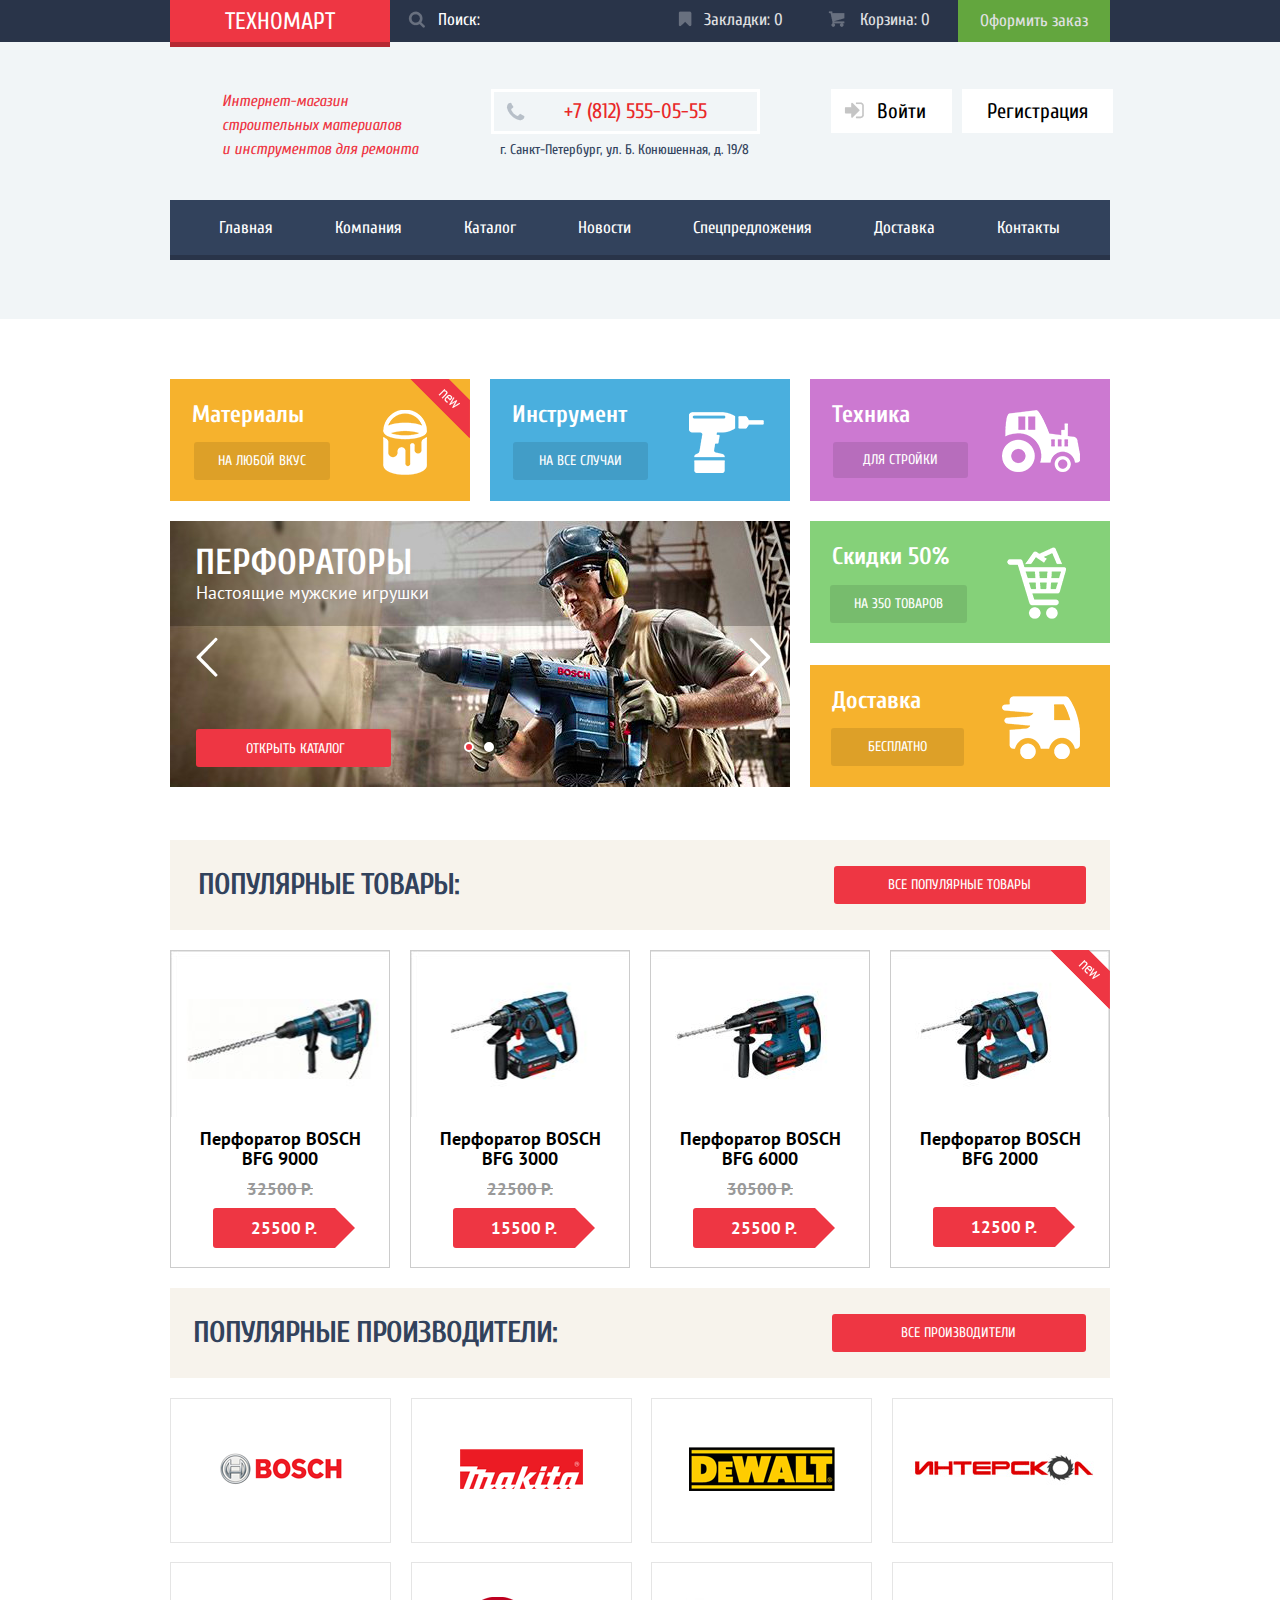
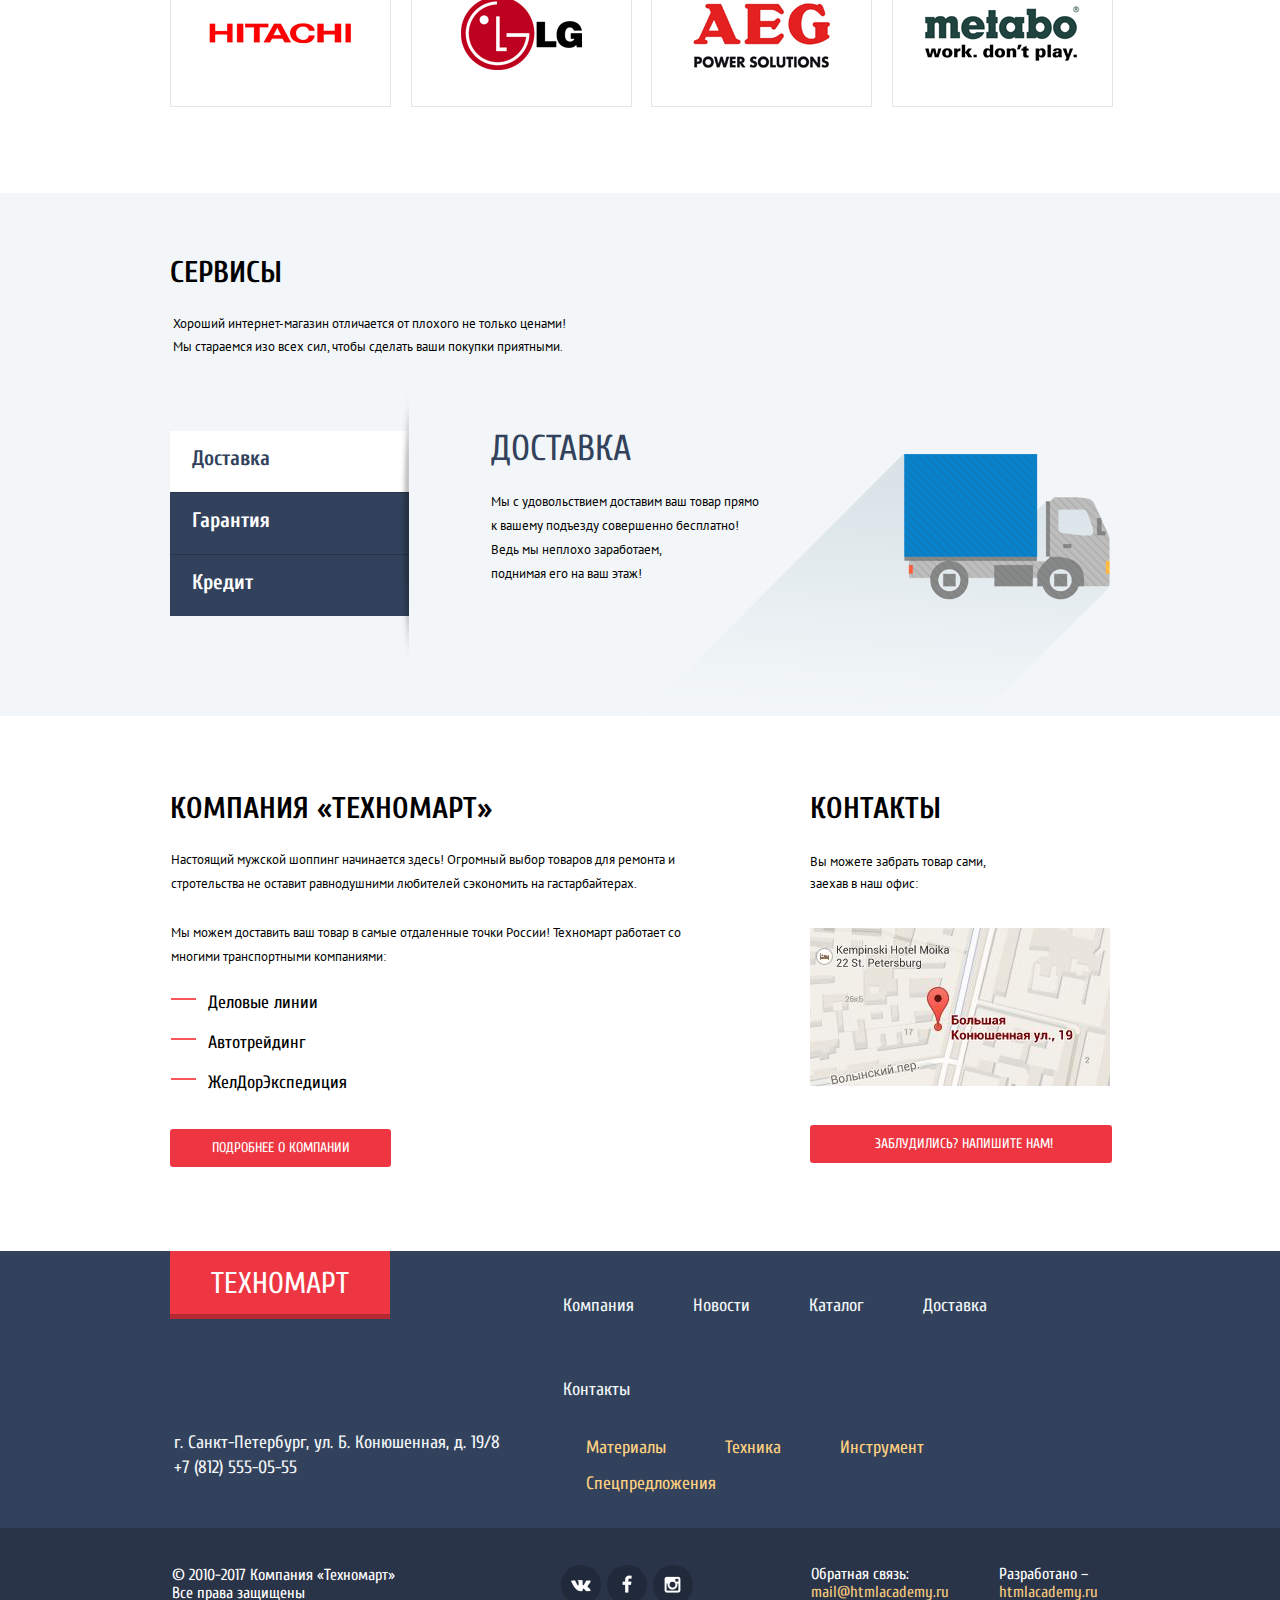
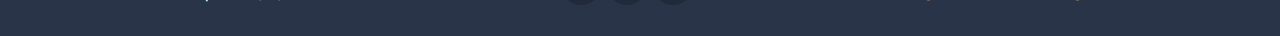
<file: index.html>
<!DOCTYPE html>
<html lang="ru">

<head>
    <title>HTML Academy: Техномарт</title>
    <meta charset="utf-8">
    <link rel="stylesheet" href="css/normalize.css">
    <link rel="stylesheet" href="css/style.css" type="text/css" />
    <link href="https://fonts.googleapis.com/css?family=PT+Sans:400,400i,700,700i&amp;subset=cyrillic,cyrillic-ext" rel="stylesheet" type="text/css">
    <link href="https://fonts.googleapis.com/css?family=Cuprum:400,400i,700,700i&amp;subset=cyrillic,cyrillic-ext" rel="stylesheet" type="text/css">
</head>

<body>
    <div class="main-header-item-wraper">
        <header class="main-header">
            <div class="top-menu-wraper">
                <div class="top-menu container">
                    <div class="logo">
                        <a class="logo">Техномарт</a>
                    </div>
                    <div class="search search-catalog">
                        <form action="https://echo.htmlacademy.ru" method="post">
                            <div class="search-input">
                                <input type="search" name="q" placeholder="Поиск:" id="site-search">
                            </div>
                        </form>
                    </div>
                    <div class="container-item">
                        <ul class="basket">
                            <li>
                                <a class="bookmarks-link" href="#">Закладки: 0</a>
                            </li>
                            <li>
                                <a class="basket-link" href="#">Корзина: 0</a>
                            </li>
                            <li>
                                <a href="#" class="order-link">Оформить заказ</a>
                            </li>
                        </ul>
                    </div>
                </div>
            </div>

            <div class="main-header-item container">
                <p class="text">Интернет-магазин строительных материалов и&nbsp;инструментов для ремонта</p>
                <div class="tel-address">
                    <a href="#" class="tel">+7 (812) 555-05-55</a>
                    <span class="address">г. Санкт-Петербург, ул. Б. Конюшенная, д. 19/8</span>
                </div>
                <div class="user-block">
                    <ul>
                        <li><a class="login" href="#">Войти</a></li>
                        <li><a class="registration" href="#">Регистрация</a></li>
                    </ul>
                </div>
            </div>
            <nav class="main-navigation container">
                <ul>
                    <li>
                        <a href="#">Главная</a>
                    </li>
                    <li>
                        <a href="#">Компания</a>
                    </li>
                    <li>
                        <a href="catalog.html">Каталог</a>
                    </li>
                    <li>
                        <a href="#">Новости</a>
                    </li>
                    <li>
                        <a href="#">Спецпредложения</a>
                    </li>
                    <li>
                        <a href="#">Доставка</a>
                    </li>
                    <li>
                        <a href="#">Контакты</a>
                    </li>
                </ul>
            </nav>
        </header>
    </div>
    <div class="promo-block container">
        <div class="promo-block-topline">
            <article>
                <div class="column4 materials">
                    <span>Материалы</span>
                    <div class="flag new">новинка</div>
                    <a class="link-materials" href="#">На любой вкус</a>
                </div>
            </article>
            <article>
                <div class="column4 tool">
                    <span>Инструмент</span>
                    <a class="link-tool" href="#">На все случаи</a>
                </div>
            </article>
            <article>
                <div class="column4 technics">
                    <span>Техника</span>
                    <a class="link-technics" href="#">Для стройки</a>
                </div>
            </article>
        </div>
    </div>
    <div class="promo-block-bottomline container">
        <div class="main-slider">
            <input type="radio" id="btn-1" name="toggle" checked>
            <input type="radio" id="btn-2" name="toggle">
            <div class="slider-controls">
                <label class="active" for="btn-1"></label>
                <label for="btn-2"></label>
            </div>
            <div class="slider-control-left"></div>
            <div class="slider-control-right"></div>
            <div class="slides">
                <div class="slide">
                    <img class="main-slide1" src="img/mane_slide_1.jpg" width="620" height="266" alt="Техномарт">
                    <div class="slide-text">
                        <div class="slide-title">Перфораторы</div>
                        <p>Настоящие мужские игрушки</p>
                        <a class="link-to-catalog" href="catalog.html">Открыть каталог</a>
                    </div>
                </div>
                <div class="slide">
                    <img class="main-slide2" src="img/mane_slide_2.jpg" width="620" height="266" alt="Техномарт">
                    <div class="slide-text">
                        <div class="slide-title">Дрели</div>
                        <p>Соседям на радость</p>
                        <a class="link-to-catalog" href="catalog.html">Открыть каталог</a>
                    </div>
                </div>
            </div>
        </div>
        <article>
            <div class="column4 discounts">
                <span>Скидки 50%</span>
                <a class="link-discounts" href="#">На 350 товаров</a>
            </div>
        </article>
        <article>
            <div class="column4 delivery">
                <span>Доставка</span>
                <a class="link-delivery" href="#">Бесплатно</a>
            </div>
        </article>
    </div>
    <div class="popular-goods container">
        <h2>Популярные товары:</h2>
        <a class="link" href="catalog.html">Все популярные товары</a>
    </div>
    <div class="pre-catalog container">
        <div class="catalog-item">
            <div class="image"><img src="img/perf_9000.jpg" width="219" height="166" alt="Техномарт"></div>
            <div class="actions">
                <a href="#" class="buy">Купить</a>
                <a href="#" class="to-bookmark">В закладки</a>
            </div>
            <div class="product-name">Перфоратор BOSCH BFG 9000</div>
            <div class="old-price">32500 Р.</div>
            <div class="new-price">25500 Р.</div>
        </div>
        <div class="catalog-item">
            <div class="image"><img src="img/perf_3000.jpg" width="218" height="166" alt="Техномарт"></div>
            <div class="actions">
                <a href="#" class="buy">Купить</a>
                <a href="#" class="to-bookmark">В закладки</a>
            </div>
            <div class="product-name">Перфоратор BOSCH BFG 3000</div>
            <div class="old-price">22500 Р.</div>
            <div class="new-price">15500 Р.</div>
        </div>
        <div class="catalog-item">
            <div class="image"><img src="img/perf_6000.jpg" width="218" height="166" alt="Техномарт"></div>
            <div class="actions">
                <a href="#" class="buy">Купить</a>
                <a href="#" class="to-bookmark">В закладки</a>
            </div>
            <div class="product-name">Перфоратор BOSCH BFG 6000</div>
            <div class="old-price">30500 Р.</div>
            <div class="new-price">25500 Р.</div>
        </div>
        <div class="catalog-item">
            <div class="flag new">новинка</div>
            <div class="image"><img src="img/perf_2000.jpg" width="218" height="166" alt="Техномарт"></div>
            <div class="actions">
                <a href="#" class="buy">Купить</a>
                <a href="#" class="to-bookmark">В закладки</a>
            </div>
            <div class="product-name">Перфоратор BOSCH BFG 2000</div>
            <div class="new-price">12500 Р.</div>
        </div>
    </div>
    <div class="popular-brands container">
        <h2>Популярные производители:</h2>
        <a class="link" href="#">Все производители</a>
    </div>
    <div class="popular-brands-logo">
        <ul class="list-brands container">
            <li class="list-brads-item">
                <a href="#"><img src="img/bosch_logo.png" width="122" height="32" alt="Техномарт"></a>
            </li>
            <li>
                <a href="#"><img src="img/makita_logo.png" width="123" height="40" alt="Техномарт"></a>
            </li>
            <li>
                <a href="#"><img src="img/dewalt_logo.png" width="146" height="44" alt="Техномарт"></a>
            </li>
            <li>
                <a href="#"><img src="img/interskol_logo.png" width="184" height="32" alt="Техномарт"></a>
            </li>
            <li>
                <a href="#"><img src="img/hitachi_logo.png" width="143" height="22" alt="Техномарт"></a>
            </li>
            <li>
                <a href="#"><img src="img/lg_logo.png" width="121" height="73" alt="Техномарт"></a>
            </li>
            <li>
                <a class="aeg-logo" href="#"><img src="img/aeg_logo.png" width="151" height="84" alt="Техномарт"></a>
            </li>
            <li>
                <a href="#"><img src="img/metabo_logo.png" width="155" height="55" alt="Техномарт"></a>
            </li>
        </ul>
    </div>
    <div class="services-background container">
        <div class="container">
            <div class="services">
                <h3 class="services-title">Сервисы</h3>
                <p>Хороший интернет-магазин отличается от плохого не только ценами! Мы стараемся изо всех сил, чтобы сделать ваши покупки приятными.                   </p>
            </div>
            <div class="slider-service">
                <input type="radio" id="btn-1s" name="knob" checked>
                <input type="radio" id="btn-2s" name="knob">
                <input type="radio" id="btn-3s" name="knob">
                <div class="slider-service-controls">
                    <label for="btn-1s">Доставка</label>
                    <label class="second-control" for="btn-2s">Гарантия</label>
                    <label for="btn-3s">Кредит</label>
                </div>
                <div class="slides-service">
                    <div class="slide-service">
                        <div class="slide-service-text">
                            <div class="slide-service-title">Доставка</div>
                            <img class="img-delivery" src="img/service_delivery.png" width="468" height="261" alt="Техномарт">
                            <p>Мы с удовольствием доставим ваш товар прямо
                                <br> к вашему подъезду совершенно бесплатно! Ведь&nbsp;мы&nbsp;неплохо&nbsp;заработаем,
                                <br> поднимая его на ваш этаж!</p>
                        </div>
                    </div>
                    <div class="slide-service">
                        <div class="slide-service-text">
                            <div class="slide-service-title">Гарантия</div>
                            <img class="img-guarantee" src="img/service_guarantee.png" width="389" height="283" alt="Техномарт">
                            <p>Если купленный у нас товар поломается или&nbsp;заискрит,
                                <br> а также в случае пожара, справоцированного его возгаранием, вы всегда можете быть уверены в нашей гарантии. Мы обменяем сгоревший товар на новый.
                                <br> Дом уж восстановите как-нибудь сами.</p>
                        </div>
                    </div>
                    <div class="slide-service">
                        <div class="slide-service-text">
                            <div class="slide-service-title">Кредит</div>
                            <img class="img-credit" src="img/service_credit.png" width="465" height="285" alt="Техномарт">
                            <p>Залезть в долговую яму стало проще!
                                <br> Кредитные консультанты придут вам на помощь.</p>
                            <a class="send-credin-bid link" href="#">Отправить заявку</a>
                        </div>
                    </div>
                </div>
            </div>
        </div>
    </div>
    <div class="block-with-map container">
        <div class="about-company">
            <h3>Компания «Техномарт»</h3>
            <p>Настоящий мужской шоппинг начинается здесь! Огромный выбор товаров для ремонта и стротельства не оставит равнодушними любителей сэкономить на гастарбайтерах.</p>
            <p class="second-p">Мы можем доставить ваш товар в самые отдаленные точки России! Техномарт&nbsp;работает&nbsp;со многими транспортными компаниями:</p>
            <ul>
                <li class="business-line">Деловые линии</li>
                <li class="autotrading">Автотрейдинг</li>
                <li class="expedition">ЖелДорЭкспедиция</li>
            </ul>
            <a href="#" class="link about-company-link">Подробнее о компании</a>
        </div>
        <div class="contacts">
            <h3>Контакты</h3>
            <p>Вы можете забрать товар сами, заехав в наш офис:</p>
            <a href="https://yandex.ru/maps">
                <img src="img/map_small.jpg" width="300" height="158" alt="Техномарт">
            </a>
            <a href="#" class="link write-to-us">Заблудились? Напишите нам!</a>
        </div>
    </div>
    <footer class="main-footer">
        <div class="footer-item-wrap">
            <div class="footer-item container">
                <section class="footer-logo">
                    <a href="#" class="logo footer-logo">Техномарт</a>
                </section>
                <section class="footer-nav-top">
                    <ul>
                        <li>
                            <a href="#">Компания</a>
                        </li>
                        <li>
                            <a href="#">Новости</a>
                        </li>
                        <li>
                            <a href="#">Каталог</a>
                        </li>
                        <li>
                            <a href="#">Доставка</a>
                        </li>
                        <li>
                            <a href="#">Контакты</a>
                        </li>
                    </ul>
                </section>
                <section class="address">
                    <p>г. Санкт-Петербург, ул. Б. Конюшенная, д. 19/8 +7 (812) 555-05-55</p>
                </section>
                <section class="footer-nav-bottom">
                    <ul>
                        <li>
                            <a href="#">Материалы</a>
                        </li>
                        <li>
                            <a href="#">Техника</a>
                        </li>
                        <li>
                            <a href="#">Инструмент</a>
                        </li>
                        <li>
                            <a href="#">Спецпредложения</a>
                    </ul>
                </section>
            </div>
        </div>
        <div class="main-footer-layout-wrap">
            <div class="main-footer-layout container">
                <section class="footer-all-rights-reserved">&copy; 2010-2017 Компания «Техномарт» Все права защищены</section>
                <section class="social-logo">
                    <a class="social-btn social-btn-vk" href="#"></a>
                    <a class="social-btn social-btn-fb" href="#"></a>
                    <a class="social-btn social-btn-inst" href="#"></a>
                </section>
                <section class="footer-copyright">
                    <span class="e-mail">Обратная связь:
                        <a href="#" class="e-mail-academy">mail@htmlacademy.ru</a>
                    </span>
                    <span class="site">Разработано – 
                        <a class="btn" href="https://htmlacademy.ru">htmlacademy.ru</a>
                    </span>
                </section>
            </div>
        </div>
    </footer>
    <div class="modal-content conteiner">
        <button class="modal-content-close" type="button" title="Закрыть">Закрыть</button>
        <form class="modal-form" action="https://echo.htmlacademy.ru" method="post">
            <div class="form-data">
                <div class="name-data">
                    <div class="left-column">
                        <label class="form-data-label" for="modal-form-name">Ваше имя:</label>
                        <input type="text" name="name-form" id="modal-form-name" placeholder="Представьтесь, пожалуйста">
                    </div>
                    <div class="right-column">
                        <label class="form-data-label" for="modal-form-e-mail">Ваш e-mail:</label>
                        <input type="email" name="email" id="modal-form-e-mail" placeholder="Для отправки ответа">
                    </div>
                </div>
                <label class="form-data-label" for="modal-form-text">Текст письма:</label>
                <textarea name="text" id="modal-form-text" placeholder="В свободной форме"></textarea>
            </div>
            <div class="wrap-send-form-button">
                <button class="send-form-buttons link" type="submit">Отправить</button>
            </div>
        </form>
    </div>
    <div class="modal-content-map">
        <button class="modal-content-close" type="button" title="Закрыть">Закрыть</button>
    </div>
</body>
</file>
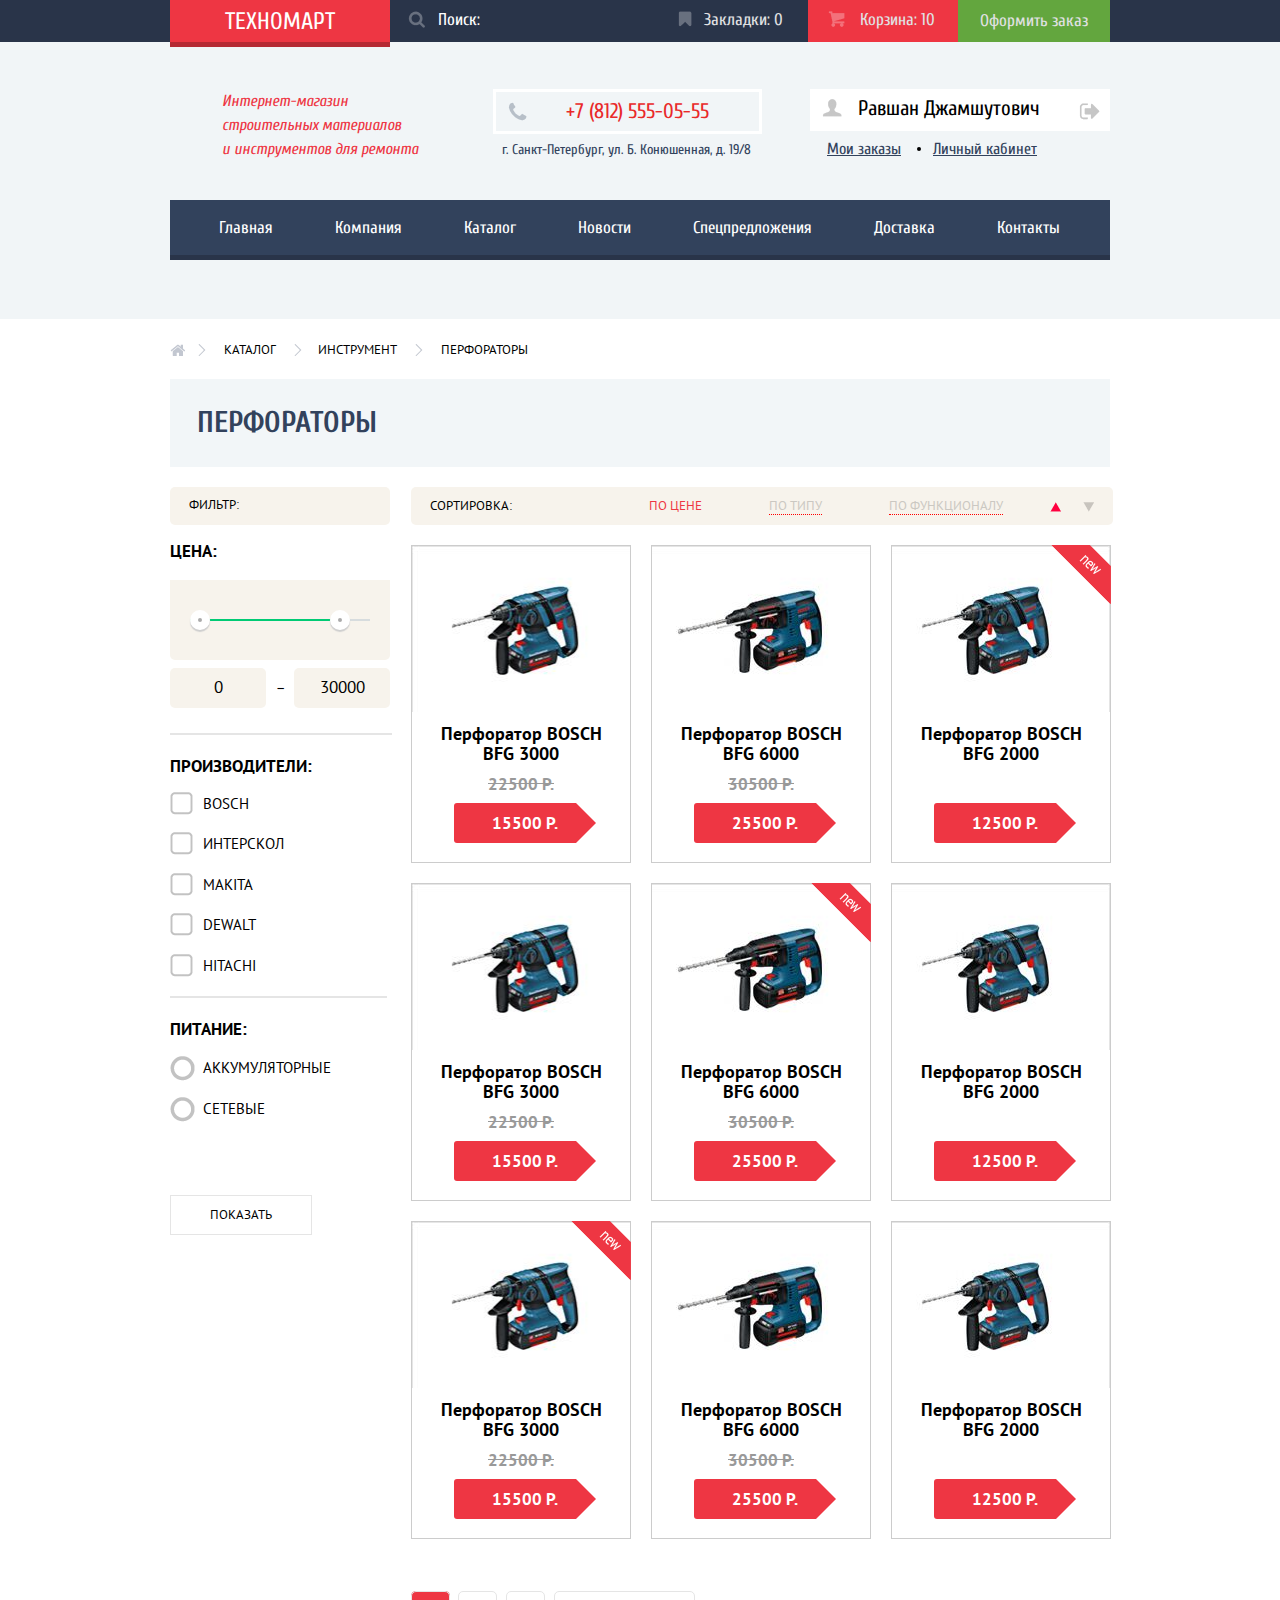
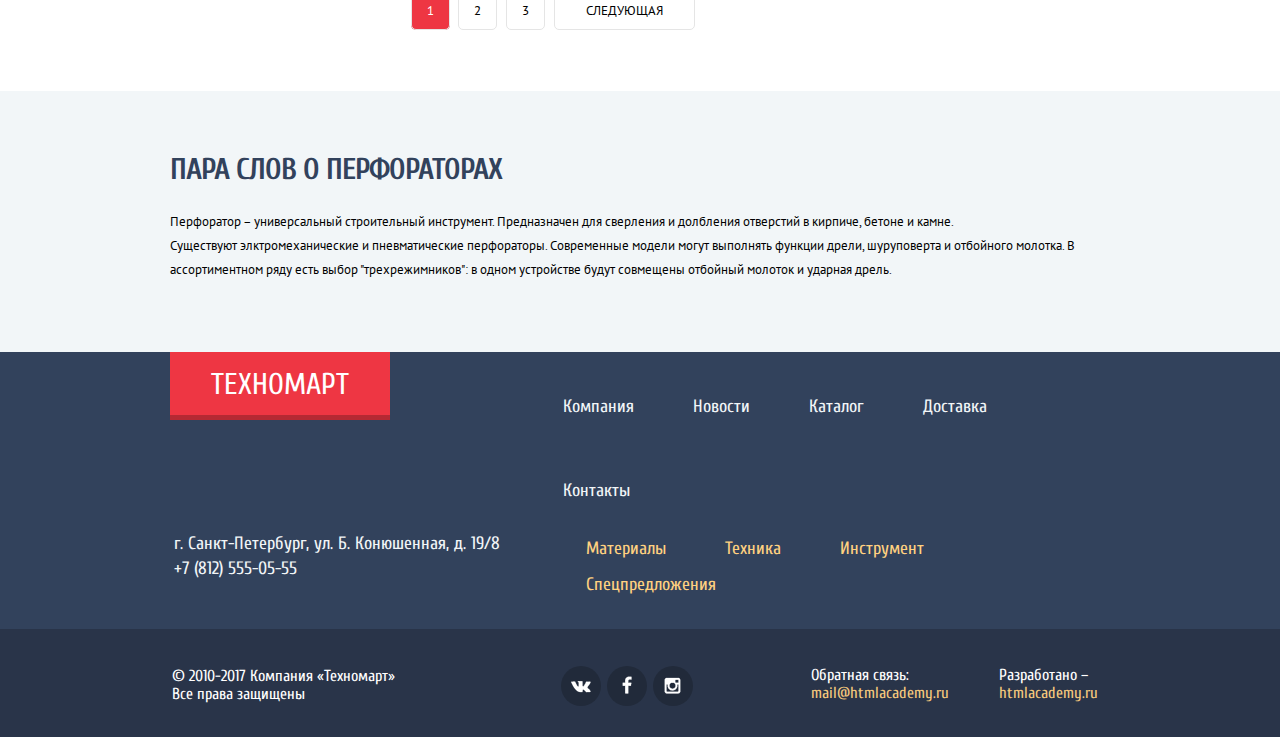
<file: catalog.html>
<!DOCTYPE html>
<html lang="ru">

<head>
    <title>HTML Academy: Техномарт</title>
    <meta charset="utf-8">
    <link rel="stylesheet" href="css/normalize.css">
    <link rel="stylesheet" href="css/style.css" type="text/css" />
    <link href="https://fonts.googleapis.com/css?family=PT+Sans:400,400i,700,700i&amp;subset=cyrillic,cyrillic-ext" rel="stylesheet" type="text/css">
    <link href="https://fonts.googleapis.com/css?family=Cuprum:400,400i,700,700i&amp;subset=cyrillic,cyrillic-ext" rel="stylesheet" type="text/css">
</head>

<body>
    <div class="catalog-item-wraper">
        <header class="main-header">
            <div class="top-menu-wraper">
                <div class="top-menu container">
                    <div class="logo">
                        <a href="index.html" class="logo">Техномарт</a>
                    </div>
                    <div class="search search-catalog">
                        <form action="https://echo.htmlacademy.ru" method="post">
                            <div class="search-input">
                                <input type="search" name="q" placeholder="Поиск:" id="site-search">
                            </div>
                        </form>
                    </div>
                    <div class="container-item container-item-catalog">
                        <ul class="basket">
                            <li>
                                <a class="bookmarks-link" href="#">Закладки: 0</a>
                            </li>
                            <li>
                                <a class="basket-link menu-active" href="#">Корзина: 10</a>
                            </li>
                            <li>
                                <a href="#" class="order-link">Оформить заказ</a>
                            </li>
                        </ul>
                    </div>
                </div>
            </div>

            <div class="main-header-item container">
                <p class="text">Интернет-магазин строительных материалов и&nbsp;инструментов для ремонта</p>
                <div class="tel-address">
                    <a href="#" class="tel">+7 (812) 555-05-55</a>
                    <span class="address">г. Санкт-Петербург, ул. Б. Конюшенная, д. 19/8</span>
                </div>
                <div class="user-block-authorized">
                    <div class="user-block-profile">
                        <a href="profile" class="profile"><span>Равшан Джамшутович</span></a>
                        <a  href="exit" class="exit" ></a>
                    </div>
                    <ul>
                        <li><a class="login-catalog" href="#">Мои заказы</a></li>
                        <li><a class="registration-catalog" href="#">Личный кабинет</a></li>
                    </ul>
                </div>
            </div>
            <nav class="main-navigation container">
                <ul>
                    <li>
                        <a href="index.html">Главная</a>
                    </li>
                    <li>
                        <a href="#">Компания</a>
                    </li>
                    <li>
                        <a href="#">Каталог</a>
                    </li>
                    <li>
                        <a href="#">Новости</a>
                    </li>
                    <li>
                        <a href="#">Спецпредложения</a>
                    </li>
                    <li>
                        <a href="#">Доставка</a>
                    </li>
                    <li>
                        <a href="#">Контакты</a>
                    </li>
                </ul>
            </nav>
        </header>
    </div>
    <ul class="breadcrumb container">
        <li>
            <a href="index.html" class="home"></a>
        </li>
        <li>
            <a href="#" class="catalog">Каталог</a>
        </li>
        <li>
            <a href="#" class="tools">Инструмент</a>
        </li>
        <li>
            <a href="#" class="punchers">Перфораторы</a>
        </li>
    </ul>
    <div class="title-punchers container">
        <h1>Перфораторы</h1>
    </div>
    <div class="catalog-filter container">
        <div class="column1">
            <div class="filter">Фильтр:</div>
            <form action="https://echo.htmlacademy.ru" method="post">
                <fieldset class="price">
                    <legend>Цена:</legend>
                    <div class="range-filter">
                        <div class="range-controls">
                            <div class="scale">
                                <div class="bar" style="margin-left: 0%; width: 80%"></div>
                            </div>
                            <div class="toggle toggle-min"></div>
                            <div class="toggle toggle-max"></div>
                        </div>
                        <div class="price-controls">
                            <label class="min-price">
                                <input name="min-price" type="text" value="0">
                            </label>
                            <span>–</span>
                            <label class="max-price">
                                <input name="max-price" type="text" value="30000">
                            </label>
                        </div>
                    </div>
                </fieldset>
                <fieldset class="producers">
                    <legend class="brands-filter">Производители:</legend>
                    <ul>
                        <li>
                            <div class="beautiful-checkbox">
                                <input type="checkbox" id="check1" value="Bosch">
                                <label for="check1">Bosch</label>
                            </div>
                        </li>
                        <li>
                            <div class="beautiful-checkbox">
                                <input type="checkbox" id="check2" value="Интерскол">
                                <label for="check2">Интерскол</label>
                            </div>
                        </li>
                        <li>
                            <div class="beautiful-checkbox">
                                <input type="checkbox" id="check3" value="Makita">
                                <label for="check3">Makita</label>
                            </div>
                        </li>
                        <li>
                            <div class="beautiful-checkbox">
                                <input type="checkbox" id="check4" value="Dewalt">
                                <label for="check4">Dewalt</label>
                            </div>
                        </li>
                        <li>
                            <div class="beautiful-checkbox">
                                <input type="checkbox" id="check5" value="Hitachi">
                                <label for="check5">Hitachi</label>
                            </div>
                        </li>
                    </ul>
                </fieldset>
                <fieldset class="battery">
                    <legend class="power">Питание:</legend>
                    <ul>
                        <li>
                            <div class="beautiful-ridio-button">
                                <input name="power" type="radio" value="battery" id="radio1">
                                <label for="radio1">Аккумуляторные</label>
                            </div>
                        </li>
                        <li>
                            <div class="beautiful-ridio-button">
                                <input name="power" type="radio" value="network" id="radio2">
                                <label for="radio2">Сетевые</label>
                            </div>
                        </li>
                    </ul>
                    <input class="btn-show" type="submit" value="Показать">
                </fieldset>
            </form>
        </div>
        <div class="column2">
            <div class="sorting">
                <div>Сортировка:</div>
                <ul class="sort-by">
                    <li class="by-price">
                        <a href="#">По цене</a>
                    </li>
                    <li class="by-type">
                        <a href="#">По типу</a>
                    </li>
                    <li class="in-functionality">
                        <a href="#">По функционалу</a>
                    </li>
                    <li class="ascending">
                        <a href="#"></a>
                    </li>
                    <li class="descending">
                        <a href="#"></a>
                    </li>
                </ul>
            </div>
            <div class="catalog-items">
                <div class="catalog-item">
                    <div class="image"><img src="img/perf_3000.jpg" width="219" height="166" alt="Техномарт"></div>
                    <div class="actions">
                        <a href="#" class="buy">Купить</a>
                        <a href="#" class="to-bookmark">В закладки</a>
                    </div>
                    <div class="product-name">Перфоратор BOSCH BFG 3000</div>
                    <div class="old-price">22500 Р.</div>
                    <div class="new-price">15500 Р.</div>
                </div>
                <div class="catalog-item">
                    <div class="image"><img src="img/perf_6000.jpg" width="218" height="166" alt="Техномарт"></div>
                    <div class="actions">
                        <a href="#" class="buy">Купить</a>
                        <a href="#" class="to-bookmark">В закладки</a>
                    </div>
                    <div class="product-name">Перфоратор BOSCH BFG 6000</div>
                    <div class="old-price">30500 Р.</div>
                    <div class="new-price">25500 Р.</div>
                </div>
                <div class="catalog-item one-price">
                    <div class="flag new">новинка</div>
                    <div class="image"><img src="img/perf_2000.jpg" width="218" height="166" alt="Техномарт"></div>
                    <div class="actions">
                        <a href="#" class="buy">Купить</a>
                        <a href="#" class="to-bookmark">В закладки</a>
                    </div>
                    <div class="product-name">Перфоратор BOSCH BFG 2000</div>
                    <div class="new-price">12500 Р.</div>
                </div>
                <div class="catalog-item">
                    <div class="image"><img src="img/perf_3000.jpg" width="219" height="166" alt="Техномарт"></div>
                    <div class="actions">
                        <a href="#" class="buy">Купить</a>
                        <a href="#" class="to-bookmark">В закладки</a>
                    </div>
                    <div class="product-name">Перфоратор BOSCH BFG 3000</div>
                    <div class="old-price">22500 Р.</div>
                    <div class="new-price">15500 Р.</div>
                </div>
                <div class="catalog-item">
                    <div class="flag new">новинка</div>
                    <div class="image"><img src="img/perf_6000.jpg" width="218" height="166" alt="Техномарт"></div>
                    <div class="actions">
                        <a href="#" class="buy">Купить</a>
                        <a href="#" class="to-bookmark">В закладки</a>
                    </div>
                    <div class="product-name">Перфоратор BOSCH BFG 6000</div>
                    <div class="old-price">30500 Р.</div>
                    <div class="new-price">25500 Р.</div>
                </div>
                <div class="catalog-item one-price">
                    <div class="image"><img src="img/perf_2000.jpg" width="218" height="166" alt="Техномарт"></div>
                    <div class="actions">
                        <a href="#" class="buy">Купить</a>
                        <a href="#" class="to-bookmark">В закладки</a>
                    </div>
                    <div class="product-name">Перфоратор BOSCH BFG 2000</div>
                    <div class="new-price">12500 Р.</div>
                </div>
                <div class="catalog-item">
                    <div class="flag new">новинка</div>
                    <div class="image"><img src="img/perf_3000.jpg" width="219" height="166" alt="Техномарт"></div>
                    <div class="actions">
                        <a href="#" class="buy">Купить</a>
                        <a href="#" class="to-bookmark">В закладки</a>
                    </div>
                    <div class="product-name">Перфоратор BOSCH BFG 3000</div>
                    <div class="old-price">22500 Р.</div>
                    <div class="new-price">15500 Р.</div>
                </div>
                <div class="catalog-item">
                    <div class="image"><img src="img/perf_6000.jpg" width="218" height="166" alt="Техномарт"></div>
                    <div class="actions">
                        <a href="#" class="buy">Купить</a>
                        <a href="#" class="to-bookmark">В закладки</a>
                    </div>
                    <div class="product-name">Перфоратор BOSCH BFG 6000</div>
                    <div class="old-price">30500 Р.</div>
                    <div class="new-price">25500 Р.</div>
                </div>
                <div class="catalog-item one-price">
                    <div class="image"><img src="img/perf_2000.jpg" width="218" height="166" alt="Техномарт"></div>
                    <div class="actions">
                        <a href="#" class="buy">Купить</a>
                        <a href="#" class="to-bookmark">В закладки</a>
                    </div>
                    <div class="product-name">Перфоратор BOSCH BFG 2000</div>
                    <div class="new-price">12500 Р.</div>
                </div>
            </div>
            <div class="pagination">
                <ul>
                    <li class="active">1</li>
                    <li>
                        <a href="#">2</a>
                    </li>
                    <li>
                        <a href="#">3</a>
                    </li>
                    <li>
                        <a class="next" href="#">Следующая</a>
                    </li>
                </ul>
            </div>
        </div>
    </div>
    <div class="about-punchers-wraps">
        <div class="about-punchers container">
            <h2>Пара слов о перфораторах</h2>
            <p>Перфоратор – универсальный строительный инструмент. Предназначен для сверления и долбления отверстий в кирпиче, бетоне и камне.
                <br> Существуют элктромеханические и пневматические перфораторы. Современные модели могут выполнять функции дрели, шуруповерта и отбойного молотка. В ассортиментном ряду есть выбор "трехрежимников": в одном устройстве будут совмещены отбойный молоток и ударная дрель.</p>
        </div>
    </div>
    <footer class="main-footer">
        <div class="footer-item-wrap">
            <div class="footer-item container">
                <section class="footer-logo">
                    <a href="index.html" class="logo footer-logo">Техномарт</a>
                </section>
                <section class="footer-nav-top">
                    <ul>
                        <li>
                            <a href="#">Компания</a>
                        </li>
                        <li>
                            <a href="#">Новости</a>
                        </li>
                        <li>
                            <a href="#">Каталог</a>
                        </li>
                        <li>
                            <a href="#">Доставка</a>
                        </li>
                        <li>
                            <a href="#">Контакты</a>
                        </li>
                    </ul>
                </section>
                <section class="address">
                    <p>г. Санкт-Петербург, ул. Б. Конюшенная, д. 19/8 +7 (812) 555-05-55</p>
                </section>
                <section class="footer-nav-bottom">
                    <ul>
                        <li>
                            <a href="#">Материалы</a>
                        </li>
                        <li>
                            <a href="#">Техника</a>
                        </li>
                        <li>
                            <a href="#">Инструмент</a>
                        </li>
                        <li>
                            <a href="#">Спецпредложения</a>
                    </ul>
                </section>
            </div>
        </div>
        <div class="main-footer-layout-wrap">
            <div class="main-footer-layout container">
                <section class="footer-all-rights-reserved">&copy; 2010-2017 Компания «Техномарт» Все права защищены</section>
                <section class="social-logo">
                    <a class="social-btn social-btn-vk" href="#"></a>
                    <a class="social-btn social-btn-fb" href="#"></a>
                    <a class="social-btn social-btn-inst" href="#"></a>
                </section>
                <section class="footer-copyright">
                    <span class="e-mail">Обратная связь:
                        <a href="#" class="e-mail-academy">mail@htmlacademy.ru</a>
                    </span>
                    <span class="site">Разработано – 
                        <a class="btn" href="https://htmlacademy.ru">htmlacademy.ru</a>
                    </span>
                </section>
            </div>
        </div>
    </footer>
    <div class="modal-window-catalog conteiner">
        <button class="modal-content-close" type="button" title="Закрыть">Закрыть</button>
        <p>Товар добавлен в корзину!</p>
        <div class="wrap-checkout-continue">
            <div class="checkout-continue">
                <a href="#" class="checkout link">Оформить заказ</a>
                <a href="#" class="continue">Продолжить покупки</a>
            </div>
        </div>
    </div>
</body>
</file>
<file: css/style.css>
html,
    body {
        font-family: Cuprum, Arial, sans-serif;
        color: #000000;
        margin: 0;
        padding: 0;
        background: #ffffff;
    }
    
    p {
        font-family: "PT Sans", Arial, sans-serif;
        font-size: 13px;
        line-height: 18px;
        color: #000000;
    }
    
    h1 {
        font-family: Cuprum, Arial, sans-serif;
        font-size: 30px;
        line-height: 30px;
        color: #32425c;
        text-transform: uppercase;
        padding-top: 29px;
        padding-left: 27px;
    }
    
    h2 {
        font-family: Cuprum, Arial, sans-serif;
        font-size: 30px;
        line-height: 30px;
        letter-spacing: -1px;
        color: #32425c;
        text-transform: uppercase;
        padding-top: 64px;
    }
    
    h3 {
        font-family: Cuprum, Arial, sans-serif;
        font-size: 30px;
        color: #000000;
        text-transform: uppercase;
        margin-bottom: 21px;
    }
    
    .container {
        width: 940px;
        margin: 0 auto;
        padding: 0 0px;
    }
    
    .link {
        display: inline-block;
        vertical-align: top;
        font-family: Cuprum, Arial, sans-serif;
        font-size: 14px;
        line-height: 18px;
        color: #ffffff;
        text-transform: uppercase;
        text-align: center;
        text-decoration: none;
        background: #ee3643;
        border-radius: 3px;
        margin-right: 16px;
        border: none;
        cursor: pointer;
        padding-top: 10px;
        padding-bottom: 10px;
    }
    
    legend {
        font-family: "PT Sans", Arial, sans-serif;
        font-size: 17px;
        line-height: 30px;
        text-transform: uppercase;
        font-weight: bold;
        color: #000000;
    }
    
    label {
        font-family: "PT Sans", Arial, sans-serif;
        text-transform: uppercase;
        font-size: 15px;
        line-height: 20px;
        color: #000000;
    }
    
    .top-menu {
        display: -webkit-box;
        display: -ms-flexbox;
        display: flex;
        -webkit-box-pack: justify;
        -ms-flex-pack: justify;
        justify-content: space-between;
        min-height: 42px;
        margin-bottom: 47px;
    }
    
    .top-menu-wraper {
        background-color: #293449;
    }
    
    .logo {
        display: inline-block;
        vertical-align: top;
        width: 220px;
        min-height: 34px;
        font-size: 24px;
        text-transform: uppercase;
        text-decoration: none;
        color: #ffffff;
        background-color: #ee3643;
        text-align: center;
        padding-top: 4px;
        box-shadow: 0 5px 0 #b52933;
        cursor: pointer;
    }
    
    .search {
        position: relative;
        display: inline-block;
        font-size: 17px;
        color: #ffffff;
        vertical-align: middle;
        text-align: center;
        margin-right: auto;
        padding-left: 16px;
    }
    
    .search input {
        background-color: #293449;
        font-family: Cuprum, Arial, sans-serif;
        border: none;
        font-size: 17px;
        color: #ffffff;
        outline: none;
        padding-left: 32px;
        min-height: 40px;
    }
    
    .search input::-webkit-input-placeholder {
        color: #ffffff;
    }
    
    .search input::-moz-placeholder {
        color: #ffffff;
    }
    
    .search input:-moz-placeholder {
        color: #ffffff;
    }
    
    .search input:-ms-input-placeholder {
        color: #ffffff;
    }
    
    .search-input {
        position: relative;
        height: 42px;
    }
    
    .search-input::before {
        content: "";
        position: absolute;
        top: 11px;
        left: 2px;
        width: 17px;
        height: 17px;
        background: url(../img/sprites.png) no-repeat;
        background-position: -248px -103px;
    }
    
    .search-catalog::before {
        content: "";
        position: absolute;
        top: 10px;
        left: 16px;
        width: 17px;
        height: 17px;
        background: url(../img/sprites.png) no-repeat;
        background-position: -248px -103px;
    }
    
    .container-item {
        min-height: 42px;
        display: -webkit-box;
        display: -ms-flexbox;
        display: flex;
        -webkit-box-pack: justify;
        -ms-flex-pack: justify;
        justify-content: space-between;
        -webkit-box-align: center;
        -ms-flex-align: center;
        align-items: center;
    }
    
    .basket ul {
        margin: 0;
        padding: 0;
        list-style: none;
        font-size: 0;
    }
    
    ul.basket {
        min-height: 42px;
        display: -webkit-box;
        display: -ms-flexbox;
        display: flex;
        -webkit-box-align: center;
        -ms-flex-align: center;
        align-items: center;
        margin: 0;
    }
    
    .basket li {
        display: inline-block;
        font-size: 17px;
        vertical-align: top;
    }
    
    .basket .bookmarks-link {
        position: relative;
        display: inline-block;
        vertical-align: top;
        width: 150px;
        background-color: initial;
        padding-bottom: 11px;
        padding-top: 11px;
        padding-left: 46px;
    }
    
    .bookmarks-link::before {
        content: "";
        position: absolute;
        left: 20px;
        top: 11px;
        width: 14px;
        height: 16px;
        background: url(../img/sprites.png) no-repeat;
        background-position: -590px -65px;
    }
    
    .basket .basket-link {
        position: relative;
        display: inline-block;
        vertical-align: middle;
        padding-top: 11px;
        padding-bottom: 11px;
        padding-right: 0px;
        padding-left: 52px;
        width: 150px;
    }
    
    .basket-link::before {
        content: "";
        position: absolute;
        left: 20px;
        width: 17px;
        height: 16px;
        background: url(../img/sprites.png) no-repeat;
        background-position: -612px -156px;
    }
    
    .basket-link-catalog {
        background-color: #ee3643;
    }
    
    .order-link {
        display: inline-block;
        vertical-align: top;
        padding: 11px 22px;
        background-color: #63a63e;
        color: #ffffff;
    }
    
    .basket a {
        color: #e0e1e3;
        text-decoration: none;
        vertical-align: middle;
        line-height: 18px;
        padding: 12px 22px;
        height: 42px;
        box-sizing: border-box;
    }
    
   .basket .menu-active {
        background-color: #ee3643;
    }
    
    .main-header-item-wraper {
        background-color: #f1f5f7;
        padding-bottom: 50px;
        margin-bottom: 60px;
    }
    
    .main-header-item {
        display: -webkit-box;
        display: -ms-flexbox;
        display: flex;
        -webkit-box-pack: justify;
        -ms-flex-pack: justify;
        justify-content: space-between;
        -webkit-box-align: start;
        -ms-flex-align: start;
        align-items: flex-start;
        background-color: #f1f5f7;
        margin-bottom: 23px;
    }
    
    .text {
        display: inline-block;
        vertical-align: top;
        width: 200px;
        font-family: Cuprum, Arial, sans-serif;
        font-style: italic;
        font-size: 16px;
        color: #ee3643;
        line-height: 1.5;
        margin-top: 0px;
        padding-left: 52px;
    }
    
    .tel-address {
        width: 299px;
        min-height: 80px;
        margin-left: 71px;
        margin-right: auto;
    }
    
    .tel-address .tel {
        position: relative;
        display: inline-block;
        vertical-align: top;
        font-family: Cuprum, Arial, sans-serif;
        font-size: 21px;
        color: #e9292a;
        text-decoration: none;
        padding-left: 70px;
        padding-right: 50px;
        padding-bottom: 8px;
        border: 3px solid #ffffff;
        padding-top: 7px;
        cursor: pointer;
    }
    
    .tel-address .tel::before {
        content: "";
        position: absolute;
        top: 10px;
        left: 12px;
        width: 19px;
        height: 19px;
        background: url(../img/sprites.png) no-repeat;
        background-position: -460px -14px;
    }
    
    .tel-address .address {
        display: inline-block;
        vertical-align: top;
        font-family: Cuprum, Arial, sans-serif;
        font-size: 14px;
        color: #32425c;
        background-color: inherit;
        padding-left: 9px;
        padding-top: 8px;
    }
    
    .user-block {
        width: 320px;
        height: 80px;
    }
    
    .user-block ul {
        display: -webkit-box;
        display: -ms-flexbox;
        display: flex;
        -webkit-box-align: start;
        -ms-flex-align: start;
        align-items: flex-start;
        padding: 0px 12px;
        margin: 0;
    }
    
    .user-block li {
        display: inline-block;
        vertical-align: top;
    }
    
    .login {
        position: relative;
        display: inline-block;
        vertical-align: top;
        font-family: Cuprum, Arial, sans-serif;
        font-size: 21px;
        color: #000000;
        text-decoration: none;
        background-color: #ffffff;
        padding-right: 26px;
        padding-bottom: 10px;
        padding-left: 46px;
        padding-top: 10px;
        margin-left: 29px;
    }
    
    .login::before {
        content: "";
        position: absolute;
        top: 13px;
        left: 13px;
        width: 20px;
        height: 17px;
        background: url(../img/sprites.png) no-repeat;
        background-position: -301px -108px;
    }
    
    .registration {
        display: inline-block;
        vertical-align: top;
        font-family: Cuprum, Arial, sans-serif;
        font-size: 21px;
        color: #000000;
        vertical-align: top;
        text-decoration: none;
        background-color: #ffffff;
        padding-left: 25px;
        margin-left: 10px;
        padding-top: 10px;
        padding-bottom: 10px;
        padding-right: 25px;
    }
    
    .user-block-authorized {
        position: relative;
        width: 300px;
        min-height: 80px;
        width: 300px;
        min-height: 80px;
    }
    
    .user-block-profile {
        background-color: #ffffff;
        margin-bottom: 9px;
        padding: 10px 10px;
        display: -webkit-box;
        display: -ms-flexbox;
        display: flex;
        -webkit-box-pack: justify;
        -ms-flex-pack: justify;
        justify-content: space-between;
    }
    
    .login-catalog::after {
        content: "";
        position: absolute;
        width: 4px;
        height: 4px;
        border-radius: 50%;
        top: 7px;
        left: 90px;
        color: #32425c;
        background-color: black;
        font-family: "PT Sans", Arial, sans-serif;
        font-size: 15px;
        text-decoration: none;
        display: block;
    }
    
    .main-navigation-wraper {
        background-color: #f1f5f7;
    }
    
    .main-navigation {
        display: -webkit-box;
        display: -ms-flexbox;
        display: flex;
        width: 940px;
        height: 55px;
        background-color: #32425c;
        margin-bottom: 14px;
        -webkit-box-pack: justify;
        -ms-flex-pack: justify;
        justify-content: space-between;
        -webkit-box-align: center;
        -ms-flex-align: center;
        align-items: center;
        box-shadow: 0 5px 0 #293449;
    }
    
    .main-navigation a {
        font-family: Cuprum, Arial, sans-serif;
        font-size: 17px;
        color: #ffffff;
        text-decoration: none;
    }
    
    .main-navigation li {
        display: inline-block;
        vertical-align: text-bottom;
        padding: 18px 29px;
    }
    
    .main-navigation li:first-child a {
        padding-left: 20px;
    }
    
    .main-navigation li:last-child a {
        padding-right: 20px;
    }
    
    .main-navigation ul {
        padding-left: 0px;
    }
    
    .main-navigation li:hover {
        background-color: #293449
    }
    
    .promo-block-topline {
        display: -webkit-box;
        display: -ms-flexbox;
        display: flex;
        -webkit-box-pack: justify;
        -ms-flex-pack: justify;
        justify-content: space-between;
        margin-bottom: 20px;
    }
    
    .popular-brands .link {
        padding-left: 69px;
        padding-right: 70px;
        margin-right: 24px;
    }
    
    fieldset {
        margin: 0px;
        padding: 0px;
        border: none;
    }
    
    fieldset li {
        display: block;
    }
    
    fieldset ul {
        padding-left: 0px;
    }
    
    .producers ul {
        margin: 0;
        display: -webkit-box;
        display: -ms-flexbox;
        display: flex;
        -webkit-box-orient: vertical;
        -webkit-box-direction: normal;
        -ms-flex-direction: column;
        flex-direction: column;
        -webkit-box-pack: end;
        -ms-flex-pack: end;
        justify-content: flex-end;
        line-height: 2.4;
    }
    
    .battery ul {
        margin: 0;
        line-height: 2.4;
    }
    
    .price legend {
        margin-bottom: 14px;
    }
    
    .beautiful-checkbox input[type="checkbox"],
    .beautiful-ridio-button input[type="radio"] {
        opacity: 0;
    }
    
    .beautiful-checkbox label::before {
        content: "";
        position: absolute;
        top: -2px;
        left: -17px;
        width: 23px;
        height: 23px;
        background: url(../img/sprites.png) no-repeat;
        background-position: -597px -108px;
    }
    
    .beautiful-checkbox label::after {
        content: "";
        position: absolute;
        top: -2px;
        left: -17px;
        width: 27px;
        height: 23px;
        background: url(../img/sprites.png) no-repeat;
        background-position: -503px -102px;
    }
    
    .beautiful-checkbox label,
    .beautiful-ridio-button label {
        position: relative;
        padding-left: 16px;
        line-height: 2.7;
        cursor: pointer;
    }
    
    .beautiful-checkbox input[type="checkbox"] + label::after,
    .beautiful-ridio-button input[type="radio"] + label::after {
        content: none;
    }
    
    .beautiful-checkbox input[type="checkbox"]:checked + label::after,
    .beautiful-ridio-button input[type="radio"]:checked + label::after {
        content: "";
    }
    
    .beautiful-ridio-button label::before {
        content: "";
        position: absolute;
        top: -2px;
        left: -17px;
        width: 25px;
        height: 25px;
        background: url(../img/sprites.png) no-repeat;
        background-position: -403px -104px;
    }
    
    .beautiful-ridio-button label::after {
        content: "";
        position: absolute;
        top: -2px;
        left: -17px;
        width: 25px;
        height: 25px;
        background: url(../img/sprites.png) no-repeat;
        background-position: -202px -101px;
    }
    
    .power {
        padding-right: 140px;
        border-top: 2px solid #e5e5e5;
        margin-bottom: 4px;
        padding-top: 16px;
    }
    
    .brands-filter {
        padding-right: 80px;
        border-top: 2px solid #e5e5e5;
        padding-top: 16px;
        margin-bottom: 3px;
    }
    
    .btn-show {
        border: 1px solid #e5e5e5;
        background-color: inherit;
        font-family: "PT Sans", Arial, sans-serif;
        color: #000000;
        font-size: 13px;
        line-height: 18px;
        text-transform: uppercase;
        padding: 10px 39px;
        margin-top: 66px;
        cursor: pointer;
    }
    
    .column4 {
        width: 300px;
        height: 122px;
    }
    
    .column4 span {
        display: inline-block;
        vertical-align: top;
        font-family: Cuprum, Arial, sans-serif;
        font-size: 24px;
        font-weight: bold;
        color: #ffffff;
        vertical-align: top;
        margin-left: 22px;
        margin-top: 22px;
    }
    
    .column4 a {
        display: inline-block;
        font-family: Cuprum, Arial, sans-serif;
        font-size: 14px;
        color: #ffffff;
        text-decoration: none;
        vertical-align: top;
        text-transform: uppercase;
        margin-left: -114px;
        margin-top: 63px;
        padding: 11px 24px;
        border-radius: 3px;
    }
    
    .link-materials {
        background-color: #dda028;
    }
    
    .tool a {
        margin-top: 63px;
        margin-left: -118px;
        padding: 11px 26px;
        background-color: #429dc7;
    }
    
    .technics a {
        margin-top: 63px;
        margin-left: -81px;
        padding: 10px 30px;
        background-color: #b76dbc;
    }
    
    .discounts a {
        margin-top: 64px;
        margin-left: -123px;
        padding: 11px 24px;
        background-color: #77bc6d;
    }
    
    .delivery a {
        margin-top: 63px;
        margin-left: -94px;
        padding: 11px 37px;
        background-color: #dda028;
    }
    
    .promo-block-bottomline {
        display: -webkit-box;
        display: -ms-flexbox;
        display: flex;
        -webkit-box-orient: vertical;
        -webkit-box-direction: normal;
        -ms-flex-direction: column;
        flex-direction: column;
        height: 266px;
        -webkit-box-pack: justify;
        -ms-flex-pack: justify;
        justify-content: space-between;
        -ms-flex-wrap: wrap;
        flex-wrap: wrap;
        margin-bottom: 53px;
    }
    
    .main-slider {
        position: relative;
        width: 620px;
        height: 267px;
        margin-right: 20px;
        background-color: #a49380;
    }
    
    .materials {
        position: relative;
        background-color: #f6b22d;
    }
    
    .materials::before {
        content: "";
        position: absolute;
        top: 31px;
        left: 213px;
        width: 44px;
        height: 65px;
        background: url(../img/sprites.png) no-repeat;
        background-position: -177px -2px;
    }
    
    .tool {
        position: relative;
        background-color: #4aafde;
    }
    
    .tool::before {
        content: "";
        position: absolute;
        top: 33px;
        left: 199px;
        width: 77px;
        height: 65px;
        background: url(../img/sprites.png) no-repeat;
        background-position: 0 -5px;
    }
    
    .technics {
        position: relative;
        background-color: #cc79d1;
    }
    
    .technics::before {
        content: "";
        position: absolute;
        top: 31px;
        left: 192px;
        width: 78px;
        height: 62px;
        background: url(../img/sprites.png) no-repeat;
        background-position: -83px -1px;
    }
    
    .discounts {
        position: relative;
        background-color: #85d179;
    }
    
    .discounts::before {
        content: "";
        position: absolute;
        top: 26px;
        left: 197px;
        width: 59px;
        height: 72px;
        background: url(../img/sprites.png) no-repeat;
        background-position: -227px 0;
    }
    
    .delivery {
        position: relative;
        background-color: #f6b22d;
    }
    
    .delivery::before {
        content: "";
        position: absolute;
        top: 31px;
        left: 192px;
        width: 78px;
        height: 63px;
        background: url(../img/sprites.png) no-repeat;
        background-position: -304px -7px;
    }
    
    .popular-goods {
        display: -webkit-box;
        display: -ms-flexbox;
        display: flex;
        -webkit-box-pack: justify;
        -ms-flex-pack: justify;
        justify-content: space-between;
        width: 940px;
        height: 90px;
        background-color: #f7f3ec;
        -webkit-box-align: center;
        -ms-flex-align: center;
        align-items: center;
    }
    
    .popular-goods h2 {
        padding-left: 28px;
        padding-bottom: 64px;
    }
    
    .popular-goods .link {
        padding-left: 54px;
        margin-right: 24px;
        padding-right: 55px;
    }
    
    .popular-brands {
        display: -webkit-box;
        display: -ms-flexbox;
        display: flex;
        width: 940px;
        -webkit-box-pack: justify;
        -ms-flex-pack: justify;
        justify-content: space-between;
        height: 90px;
        background-color: #f7f3ec;
        -webkit-box-align: center;
        -ms-flex-align: center;
        align-items: center;
        margin-bottom: 20px;
    }
    
    .aeg-logo {
        padding-top: 13px;
    }
    
    .popular-brands h2 {
        padding-left: 23px;
        padding-bottom: 64px;
    }
    
    .pre-catalog {
        margin-top: 20px;
        display: -webkit-box;
        display: -ms-flexbox;
        display: flex;
        -webkit-box-pack: justify;
        -ms-flex-pack: justify;
        justify-content: space-between;
    }
    
    .pre-catalog .catalog-item:nth-child(4) {
        margin-right: 0px;
        vertical-align: top;
    }
    
    .pre-catalog .catalog-item:nth-child(4) .new-price {
        display: inline-block;
        vertical-align: bottom;
        margin-top: 38px;
    }
    
    .list-brands {
        display: -webkit-box;
        display: -ms-flexbox;
        display: flex;
        -webkit-box-pack: justify;
        -ms-flex-pack: justify;
        justify-content: space-between;
        -ms-flex-wrap: wrap;
        flex-wrap: wrap;
        margin-bottom: 67px;
    }
    
    .list-brands li {
        width: 219px;
        height: 143px;
        background-color: #ffffff;
        vertical-align: middle;
        text-align: center;
        border: 1px solid #e5e5e5;
        margin-bottom: 19px;
        display: -webkit-box;
        display: -ms-flexbox;
        display: flex;
        -webkit-box-pack: center;
        -ms-flex-pack: center;
        justify-content: center;
        -webkit-box-align: center;
        -ms-flex-align: center;
        align-items: center;
        margin-right: -3px;
    }
    
    .list-brands li a {
        display: -webkit-box;
        display: -ms-flexbox;
        display: flex;
        width: 100%;
        height: 100%;
        -webkit-box-pack: center;
        -ms-flex-pack: center;
        justify-content: center;
        -webkit-box-align: center;
        -ms-flex-align: center;
        align-items: center;
        padding-bottom: 3px;
    }
    
    .services {
        font-family: "PT Sans", Arial, sans-serif;
        font-size: 13px;
        color: #000000;
        display: inline-block;
        vertical-align: top;
        width: 560px;
        min-height: 132px;
        margin-top: 33px;
        background-color: #f2f6f8;
        margin-bottom: 63px;
    }
    
    .services p {
        width: 400px;
        line-height: 1.8;
        padding-left: 3px;
       margin-bottom: 10px;
    }
    
    .services-background {
        width: auto;
        height: 523px;
        background-color: #f2f6f8;
        margin-bottom: 80px;
    }
    
    .block-with-map {
        display: -webkit-box;
        display: -ms-flexbox;
        display: flex;
        -webkit-box-pack: justify;
        -ms-flex-pack: justify;
        justify-content: space-between;
        margin-top: 80px;
       margin-bottom: 84px;
    }
    
    .about-company {
        position: relative;
        font-family: "PT Sans", Arial, sans-serif;
        font-size: 13px;
        width: 600px;
        min-height: 370px;
        background-color: inherit;
        margin-top: -34px;
    }
    
    .about-company p {
        width: 510px;
        padding-left: 1px;
        font-size: 13px;
        line-height: 24px;
        margin-bottom: 25px;
    }
    
    p.second-p {
        margin-bottom: 16px;
    }
    
    .about-company ul {
        margin: 0
    }
    
    .about-company li {
        font-family: Cuprum, Arial, sans-serif;
        font-size: 18px;
        line-height: 36px;
        margin-bottom: 4px;
    }
    
    .about-company li {
        list-style-type: none;
    }
    
    .about-company li:before {
        content: "";
        width: 25px;
        height: 2px;
        background-color: #fb565a;
        margin-left: -39px;
        margin-right: 12px;
        display: inline-block;
        vertical-align: top;
        margin-bottom: 6px;
        margin-top: 13px;
    }
    
    .about-company-link {
        width: 209px;
        padding: 10px 6px;
        margin-top: 24px;
        left: 1px;
    }
    
    .contacts {
        position: relative;
        width: 300px;
        height: 370px;
        margin-top: -34px;
    }
    
    .contacts p {
        width: 200px;
        display: inline-block;
        vertical-align: top;
        margin-top: 3px;
        margin-bottom: 33px;
        line-height: 1.7;
    }
    
    .write-to-us {
        width: 285px;
        padding: 10px 6px;
        margin-top: 35px;
        padding-left: 11px;
    }
    
    .footer-item-wrap {
        background-color: #32425c;
    }
    
    .footer-logo {
        height: 47px;
        background-color: #ee3643;
        font-size: 30px;
        text-decoration: none;
        padding-top: 8px;
        box-shadow: 0 5px 0 #b52933;
    }
    
    .address p {
        width: 330px;
        font-size: 18px;
        padding-left: 4px;
        color: #f1f5f7;
        font-family: Cuprum, Arial, sans-serif;
        line-height: 1.4;
        margin-top: 11px;
        margin-bottom: 48px;
    }
    
    .footer-item {
        display: -webkit-box;
        display: -ms-flexbox;
        display: flex;
        -webkit-box-pack: justify;
        -ms-flex-pack: justify;
        justify-content: space-between;
        -ms-flex-wrap: wrap;
        flex-wrap: wrap;
    }
    
    .footer-nav-top {
        width: 550px;
    }
    
    .footer-nav-top ul {
        padding: 0;
        margin: 0;
        list-style: none;
        font-size: 0;
    }
    
    .footer-nav-top li {
        display: inline-block;
        vertical-align: middle;
        font-size: 18px;
        line-height: 24px;
    }
    
    .footer-nav-top a {
        display: inline-block;
        vertical-align: top;
        text-decoration: none;
        font-family: Cuprum, Arial, sans-serif;
        color: #f1f5f7;
        padding-left: 3px;
        padding-right: 51px;
        padding-top: 38px;
        padding-bottom: 22px;
    }
    
    .footer-nav-top li:last-child a {
        padding-right: 0px;
    }
    
    .address {
        width: 380px;
    }
    
    .footer-nav-bottom {
        width: 540px;
    }
    
    .footer-nav-bottom ul {
        padding: 0;
        margin: 0;
        list-style: none;
        font-size: 0;
    }
    
    .footer-nav-bottom li {
        display: inline-block;
        vertical-align: middle;
        font-size: 18px;
        line-height: 24px;
    }
    
    .footer-nav-bottom a {
        display: inline-block;
        text-decoration: none;
        font-family: Cuprum, Arial, sans-serif;
        color: #ffd180;
        padding-left: 16px;
        padding-top: 12px;
        padding-right: 38px;
        vertical-align: bottom;
    }
    
    .main-footer-layout-wrap {
        background-color: #293449;
    }
    
    .main-footer-layout {
        display: -webkit-box;
        display: -ms-flexbox;
        display: flex;
    }
    
    .footer-nav-bottom li:last-child a {
        padding-right: 0px
    }
    
    .footer-all-rights-reserved {
        width: 230px;
        margin-right: 140px;
        font-family: Cuprum, Arial, sans-serif;
        font-size: 16px;
        line-height: 18px;
        color: #ffffff;
        padding-top: 38px;
        padding-left: 2px;
        padding-bottom: 34px;
        padding-right: 1px;
    }
    
    .social-logo {
        display: inline-block;
        vertical-align: top;
        padding-top: 37px;
        margin-left: 17px;
    }
    
    .social-btn {
        display: inline-block;
        vertical-align: top;
        width: 40px;
        height: 40px;
        margin: 0 1px;
        border-radius: 50%;
        background: #212a3a url("../img/sprites.png") no-repeat center;
    }
    
    .social-btn-vk {
        background-position: -493px -4px;
    }
    
    .social-btn-fb {
        background-position: -536px -97px;
    }
    
    .social-btn-inst {
        background-position: -336px -97px;
    }
    
    .footer-copyright {
        width: 310px;
        margin-left: auto;
    }
    
    .e-mail {
        width: 150px;
        display: inline-block;
        vertical-align: top;
        font-family: Cuprum, Arial, sans-serif;
        font-size: 16px;
        line-height: 18px;
        color: #ffffff;
        padding-top: 37px;
        padding-left: 11px;
    }
    
    .e-mail a,
    .site a {
        color: #f5c97d;
        text-decoration: none;
    }
    
    .catalog-item-wraper {
        background-color: #f1f5f7;
        padding-bottom: 50px;
        margin-bottom: 21px;
    }
    
    .site {
        width: 95px;
        display: inline-block;
        vertical-align: top;
        font-family: Cuprum, Arial, sans-serif;
        font-size: 16px;
        line-height: 18px;
        color: #ffffff;
        padding-top: 37px;
        padding-left: 34px;
    }
    
    .container-item-catalog {
        display: -webkit-box;
        display: -ms-flexbox;
        display: flex;
        -webkit-box-pack: end;
        -ms-flex-pack: end;
        justify-content: flex-end;
        -webkit-box-align: center;
        -ms-flex-align: center;
        align-items: center;
    }
    
    ul.basket {
        display: -webkit-box;
        display: -ms-flexbox;
        display: flex;
        -webkit-box-pack: end;
        -ms-flex-pack: end;
        justify-content: flex-end;
        -webkit-box-align: center;
        -ms-flex-align: center;
        align-items: center;
        padding-left: 0px;
    }
    
    .basket-link-catalog::before {
        content: "";
        display: inline-block;
        vertical-align: top;
        width: 17px;
        height: 16px;
        background: url(../img/sprites.png) no-repeat;
        background-position: -612px -156px;
        margin-right: 16px;
    }
    
    .user-block-authorized span {
        position: relative;
        display: inline-block;
        vertical-align: top;
        font-family: Cuprum, Arial, sans-serif;
        font-size: 21px;
        color: #000000;
        text-decoration: none;
        padding-left: 38px;
        padding-bottom: 4px;
    }
    
    a.login-catalog {
        position: relative;
        margin-left: 12px;
    }
    
    a.registration-catalog {
        margin-left: 23px;
    }
    
    .user-block-authorized a {
        font-family: Cuprum, Arial, sans-serif;
        font-size: 16px;
        line-height: 18px;
        color: #32425c;
        text-decoration: underline;
    }
    
    .user-block-authorized li {
        display: inline-block;
        vertical-align: bottom;
        padding-left: 5px;
    }
    
    .user-block-authorized ul {
        padding-left: 0px;
        margin-right: 0px;
        margin-top: 0px;
    }
    
    .user-block-authorized span::before {
        content: "";
        position: absolute;
        top: 0px;
        left: 2px;
        width: 20px;
        height: 18px;
        background: url(../img/sprites.png) no-repeat;
        background-position: -554px -15px;
    }
    
    .exit::after {
        content: "";
        display: inline-block;
        vertical-align: top;
        width: 21px;
        height: 17px;
        background: url(../img/sprites.png) no-repeat;
        background-position: -6px -101px;
        position: absolute;
        top: 4px;
        left: 0px;
    }
    
    a.exit {
        width: 21px;
        position: relative;
        display: block;
    }
    
    .breadcrumb {
        margin: auto;
    }
    
    .breadcrumb a {
        font-family: "PT Sans", Arial, sans-serif;
        font-size: 13px;
        line-height: 18px;
        color: #000000;
        text-decoration: none;
        text-transform: uppercase;
    }
    
    .home {
        position: relative;
    }
    
    .home::before {
        content: "";
        position: absolute;
        top: 3px;
        left: -27px;
        width: 15px;
        height: 12px;
        background: url(../img/sprites.png) no-repeat;
        background-position: -452px -106px;
    }
    
    .home::after {
        content: "";
        position: absolute;
        top: 3px;
        left: 1px;
        width: 8px;
        height: 12px;
        background: url(../img/sprites.png) no-repeat;
        background-position: -109px -103px;
    }
    
    .catalog {
        position: relative;
        margin-right: 11px;
    }
    
    .catalog::after {
        content: "";
        position: absolute;
        top: 3px;
        left: 70px;
        width: 8px;
        height: 12px;
        background: url(../img/sprites.png) no-repeat;
        background-position: -109px -103px;
    }
    
    .tools {
        position: relative;
        margin-right: 13px;
    }
    
    .tools::after {
        content: "";
        position: absolute;
        top: 3px;
        left: 97px;
        width: 8px;
        height: 12px;
        background: url(../img/sprites.png) no-repeat;
        background-position: -109px -103px;
    }
    
    .title-punchers {
        min-height: 88px;
        background: #f2f6f8;
        margin-bottom: 20px;
    }
    
    .column1 {
        display: -webkit-box;
        display: -ms-flexbox;
        display: flex;
        -webkit-box-orient: vertical;
        -webkit-box-direction: normal;
        -ms-flex-direction: column;
        flex-direction: column;
        -webkit-box-align: start;
        -ms-flex-align: start;
        align-items: flex-start;
        width: 220px;
    }
    
    .column2 {
        display: -webkit-box;
        display: -ms-flexbox;
        display: flex;
        -webkit-box-orient: vertical;
        -webkit-box-direction: normal;
        -ms-flex-direction: column;
        flex-direction: column;
        -webkit-box-align: start;
        -ms-flex-align: start;
        align-items: flex-start;
        width: 699px;
    }
    
    .sorting {
        display: -webkit-box;
        display: -ms-flexbox;
        display: flex;
        -webkit-box-pack: justify;
        -ms-flex-pack: justify;
        justify-content: space-between;
        -webkit-box-align: center;
        -ms-flex-align: center;
        align-items: center;
        font-family: "PT Sans", sans-serif, "Arial";
        font-size: 13px;
        line-height: 38px;
        text-transform: uppercase;
        width: 664px;
        color: #000000;
        border: none;
        min-height: 38px;
        border-radius: 5px;
        background: #f7f3ec;
        padding: 0px 19px;
    }
    
    ul.sort-by {
        display: -webkit-box;
        display: -ms-flexbox;
        display: flex;
        position: relative;
        margin: 0px;
    }
    
    .sort-by a {
        text-decoration: none;
    }
    
    .in-functionality,
    .by-price,
    .by-type {
        padding-right: 47px;
        padding-left: 20px;
    }
    
    .ascending {
        padding-right: 22px;
    }
    
    .by-price a {
        color: #ee3643;
    }
    
    .by-type a {
        color: #cbc8c2;
        border-bottom: 1px dotted red;
    }
    
    .sort-by li {
        list-style-type: none;
    }
    
    .in-functionality a {
        color: #cbc8c2;
        border-bottom: 1px dotted red;
    }
    
    .ascending a::before {
        display: inline-block;
        vertical-align: middle;
        content: "";
        width: 11px;
        height: 10px;
        background: url(../img/sprites.png) no-repeat;
        background-position: -10px -167px;
    }
    
    .descending a::after {
        display: inline-block;
        vertical-align: middle;
        content: "";
        width: 11px;
        height: 10px;
        background: url(../img/sprites.png) no-repeat;
        background-position: -59px -162px;
    }
    
    .catalog-items {
        width: 700px;
        margin: 20px auto;
    }
    
    .catalog-item {
        position: relative;
        display: inline-block;
        vertical-align: top;
        width: 218px;
        min-height: 316px;
        margin-right: 20px;
        margin-bottom: 20px;
        border: 1px solid #ccc;
        font-size: 18px;
        line-height: 20px;
        font-weight: bold;
        text-align: center;
        color: #000000;
    }
    
    .sorting span {
        padding-left: 2px;
    }
    
    .product-name {
        font-family: "PT sans", sans-serif, "Arial";
        line-height: 20px;
        padding-top: 10px;
        padding-left: 15px;
        padding-right: 15px;
    }
    
    .catalog-items .catalog-item:nth-child(3n) {
        margin-right: 0;
        vertical-align: top;
    }
    
    .catalog-item .new-price:nth-child(3n) {
        margin-bottom: 10px;
    }
    
    .catalog-items,
    .pre-catalog {
        font-size: 0;
    }
    
    .catalog-items {
        margin-bottom: 28px;
    }
    
    div .one-price .new-price {
        margin-top: 39px;
    }
    
    .column4 .flag {
        position: absolute;
        top: 0px;
        right: 0px;
        width: 60px;
        height: 60px;
        text-indent: -1000px;
        overflow: hidden;
        z-index: 20;
    }
    
    .catalog-item .flag {
        position: absolute;
        top: -1px;
        right: -1px;
        width: 60px;
        height: 60px;
        text-indent: -1000px;
        overflow: hidden;
        z-index: 20;
    }
    
    .column4 .new {
        background: url(../img/new_flag.png) no-repeat 0 0;
    }
    
    .catalog-item .new {
        background: url(../img/new_flag.png) no-repeat 0 0;
    }
    
    .catalog-item .actions {
        position: absolute;
        top: 0;
        left: 0;
        width: 218px;
        height: 88px;
        padding: 40px 0;
        background-color: rgba(255, 255, 255, 0.9);
        z-index: 10;
    }
    
    .catalog-item .actions .buy,
    .catalog-item .actions .to-bookmark {
        display: block;
        width: 130px;
        height: 13px;
        margin: 0px auto;
        margin-bottom: 7px;
        padding: 11px 0;
        border: 3px solid #63a63e;
        border-bottom-color: #367315;
        background-color: #63a63e;
        color: white;
        font-size: 14px;
        font-weight: normal;
        font-family: Cuprum, Arial, sans-serif;
        line-height: 18px;
        text-decoration: none;
        text-transform: uppercase;
        border-radius: 3px;
    }
    
    .catalog-item .actions .to-bookmark {
        color: #32425c;
        background: white;
        border-bottom-color: #63a63e;
    }
    
    .catalog-item .actions {
        display: none;
    }
    
    .catalog-item:hover .actions {
        display: block;
    }
    
    .catalog-item .image {
        width: 218px;
        height: 168px;
    }
    
    .catalog-item .image img {
        max-width: 100%;
    }
    
    .catalog-item .name-product {
        min-height: 40px;
        padding: 0 25px;
        margin-top: 10px;
        margin-bottom: 15px;
    }
    
    .catalog-item .old-price {
        font-family: "PT Sans", Arial, sans-serif;
        font-size: 17px;
        line-height: 18px;
        min-height: 20px;
        margin-top: 11px;
        color: #999999;
        text-decoration: line-through;
    }
    
    .catalog-item .new-price {
        display: inline-block;
        vertical-align: top;
        position: relative;
        width: 142px;
        background: #ee3643;
        border-radius: 3px;
        font-family: "PT Sans", Arial, sans-serif;
        font-size: 17px;
        line-height: 18px;
        color: #ffffff;
        cursor: pointer;
        padding: 11px 0px;
        margin-left: 7px;
        margin-bottom: 1px;
        margin-top: 8px;
    }
    
    .catalog-item .new-price:after {
        content: "";
        position: absolute;
        top: 0;
        right: -20px;
        width: 0;
        height: 0;
        border: 20px solid white;
        border-left-color: #ee3643;
    }
    
    .catalog-filter {
        display: -webkit-box;
        display: -ms-flexbox;
        display: flex;
        -webkit-box-pack: justify;
        -ms-flex-pack: justify;
        justify-content: space-between;
    }
    
    .pagination a {
        text-decoration: none;
        font-family: "PT Sans", Arial, sans-serif;
        font-size: 13px;
        line-height: 18px;
        color: #000000;
        padding: 10px 15px;
        border: 1px solid #e5e5e5;
        border-radius: 5px;
        text-transform: uppercase;
        margin-right: 5px;
    }
    
    a.next {
        padding: 10px 31px;
    }
    
    .pagination .active {
        text-decoration: none;
        font-family: "PT Sans", Arial, sans-serif;
        font-size: 13px;
        line-height: 18px;
        color: #ffffff;
        padding: 10px 15px;
        border: 1px solid #e5e5e5;
        border-radius: 5px;
        text-transform: uppercase;
        background-color: #ee3643;
        margin-right: 4px;
        cursor: pointer;
    }
    
    .pagination ul {
        padding: 0px;
    }
    
    .breadcrumb li {
        display: inline;
        color: #ffffff;
        padding-left: 27px;
    }
    
    .pagination li {
        display: inline;
        color: #ffffff;
    }
    
    .about-punchers {
        background-color: #f2f6f8;
    }
    
    .about-punchers-wraps {
        background-color: #f2f6f8;
    }
    
    .about-punchers p {
        margin: 0;
        padding-bottom: 70px;
        line-height: 24px;
    }
    
    .pagination {
        margin-bottom: 30px;
        margin-top: -2px;
    }
    
    .price-controls {
        display: -webkit-box;
        display: -ms-flexbox;
        display: flex;
    }
    
    .min-price > span {
        display: inline-block;
        vertical-align: middle;
        margin-top: 36px;
    }
    
    .filter {
        box-sizing: border-box;
        font-family: "PT Sans", Arial, sans-serif;
        font-size: 13px;
        line-height: 18px;
        text-transform: uppercase;
        width: 100%;
        padding-bottom: 11px;
        padding-top: 9px;
        padding-left: 19px;
        padding-right: 19px;
        color: #000000;
        border: none;
        border-radius: 5px;
        background: #f7f3ec;
        margin-bottom: 11px;
    }
    
    .range-filter {
        width: 220px;
    }
    
    .range-controls {
        position: relative;
        height: 41px;
        padding-top: 39px;
        padding-left: 20px;
        padding-right: 20px;
        margin-bottom: 8px;
        border-bottom-left-radius: 5px;
        border-bottom-right-radius: 5px;
        background: #f7f3ec;
    }
    
    .range-controls .scale {
        height: 2px;
        background: #d7dcde;
    }
    
    .range-controls .bar {
        width: 70%;
        height: 2px;
        background: #00ca74;
    }
    
    .range-controls .toggle {
        position: absolute;
        top: 30px;
        left: 0px;
        width: 4px;
        height: 4px;
        cursor: pointer;
        border: 8px solid #fff;
        border-radius: 50%;
        background: #ababab;
        box-shadow: 0 2px 1px 0 #cfcfcf;
    }
    
    .range-controls .toggle-min {
        left: 20px;
    }
    
    .range-controls .toggle-max {
        left: 160px;
    }
    
    .price-conrols {
        font-size: 0;
    }
    
    .price-controls label {
        font-size: 17px;
        display: inline-block;
        vertical-align: top;
        width: 50%;
    }
    
    fieldset.producers {
        margin-bottom: 10px;
    }
    
    .max-price {
        text-align: right;
    }
    
    .price-controls input {
        font-family: "PT Sans", Arial, sans-serif;
        font-size: 17px;
        width: 96px;
        padding: 10px 0px;
        text-align: center;
        color: #000000;
        border: none;
        border-radius: 5px;
        background: #f7f3ec;
        margin-bottom: 25px;
        cursor: pointer;
    }
    
    .price-controls span {
        padding-top: 11px;
    }
    
    .footer-nav-top li,
    .footer-nav-bottom li {
        display: inline
    }
    
    .slider {
        position: relative;
        width: 880px;
        height: 310px;
        margin: 0 auto;
    }
    
    .slider input[type=radio] {
        position: absolute;
        opacity: 0;
    }
    
    .slider-controls {
        position: absolute;
        bottom: 27px;
        left: 47%;
        z-index: 1;
    }
    
    .slider-controls label {
        display: inline-block;
        vertical-align: top;
        width: 6px;
        height: 6px;
        margin: 0 3px;
        background: white;
        border: 2px solid white;
        vertical-align: top;
        border-radius: 50%;
        cursor: pointer;
    }
    
    #btn-1:checked ~ .slider-controls label[for="btn-1"],
    #btn-2:checked ~ .slider-controls label[for="btn-2"] {
        background: #ee3643;
    }
    
    .slide {
        display: none;
        position: absolute;
        top: 0px;
        left: 0px;
        width: 100%;
        height: 100%;
    }
    
    .slider-control-left::before {
        content: "";
        position: absolute;
        top: 116px;
        left: 26px;
        width: 22px;
        height: 40px;
        background: url(../img/sprites.png) no-repeat;
        background-position: -49px -93px;
        z-index: 1;
    }
    
    .slider-control-right::after {
        content: "";
        position: absolute;
        top: 116px;
        left: 579px;
        width: 22px;
        height: 40px;
        background: url(../img/sprites.png) no-repeat;
        background-position: -410px 0;
        z-index: 1;
    }
    
    .slide p {
        font-family: "PT Sans", Arial, sans-serif;
        font-size: 18px;
        position: absolute;
        color: #ffffff;
        top: 45px;
        left: 26px;
        z-index: 1;
    }
    
    .slide-title {
        position: absolute;
        font-family: Cuprum, Arial, sans-serif;
        font-size: 36px;
        line-height: 1;
        font-weight: bold;
        color: #ffffff;
        text-transform: uppercase;
        z-index: 1;
        top: 24px;
        left: 25px;
    }
    
    .slide .link-to-catalog {
        font-family: Cuprum, Arial, sans-serif;
        font-size: 14px;
        position: absolute;
        display: block;
        width: 179px;
        height: 14px;
        padding: 12px 10px;
        margin-top: 25px;
        color: white;
        text-transform: uppercase;
        text-align: center;
        text-decoration: none;
        background: #ee3643;
        border-radius: 3px;
        top: 183px;
        left: 26px;
        padding-right: 6px;
    }
    
    .slide:nth-child(1) {
        background-repeat: no-repeat;
        background-position: 100% 10px;
    }
    
    .slide:nth-child(2) {
        background-repeat: no-repeat;
        background-position: 100% 10px;
    }
    
    #btn-1:checked ~ .slides .slide:nth-child(1) {
        display: block;
    }
    
    #btn-2:checked ~ .slides .slide:nth-child(2) {
        display: block;
    }
    
    .slider-service {
        display: -webkit-box;
        display: -ms-flexbox;
        display: flex;
        -webkit-box-pack: start;
        -ms-flex-pack: start;
        justify-content: flex-start;
        position: relative;
        height: 310px;
    }
    
    .slider-service input[type=radio] {
        position: absolute;
        opacity: 0;
    }
    
    .slider-service-controls {
        width: 240px;
        margin-right: 81px;
    }
    
    .slider-service-controls label {
        display: inline-block;
        vertical-align: middle;
        padding-left: 10px;
        padding-top: 10px;
    }
    
    .slider-service-controls label {
        display: inline-block;
        vertical-align: top;
        font-family: Cuprum, Arial, sans-serif;
        font-size: 21px;
        font-weight: bold;
        color: #ffffff;
        width: 217px;
        height: 44px;
        vertical-align: middle;
        background-color: #32425c;
        padding-top: 17px;
        padding-left: 22px;
        cursor: pointer;
        text-transform: none;
    }
    
    .second-control {
        border-bottom: 1px solid #293449;
        border-top: 1px solid #293449;
        box-shadow: 0 5px 0 #405069;
    }
    
    .slider-service-controls::after {
        content: "";
        position: absolute;
        left: 231px;
        top: -40px;
        left: 229px;
        width: 10px;
        height: 272px;
        background: url(../img/shadow.png) no-repeat;
    }
    
    #btn-1s:checked ~ .slider-service-controls label[for="btn-1s"],
    #btn-2s:checked ~ .slider-service-controls label[for="btn-2s"],
    #btn-3s:checked ~ .slider-service-controls label[for="btn-3s"] {
        background: #ffffff;
        color: #32425c;
    }
    
    .slide-service {
        height: 100%;
        overflow: hidden;
        z-index: 1;
    }
    
    .slide-service p {
        font-family: "PT Sans", Arial, sans-serif;
        font-size: 13px;
        color: #000000;
        line-height: 1.85;
        width: 375px;
    }
    
    .slide-service-title {
        font-size: 36px;
        line-height: 1;
        color: #32425c;
        text-transform: uppercase;
        margin-bottom: 23px;
    }
    
    .slide-service {
        display: none;
        width: 600px;
    }
    
    .send-credin-bid {
        padding: 11px 45px;
    }
    
    #btn-1s:checked ~ .slides-service .slide-service:nth-child(1) {
        display: block;
    }
    
    #btn-2s:checked ~ .slides-service .slide-service:nth-child(2) {
        display: block;
    }
    
    #btn-3s:checked ~ .slides-service .slide-service:nth-child(3) {
        display: block;
    }
    
    .img-delivery {
        position: absolute;
        top: 23px;
        right: 0px;
    }
    
    .img-guarantee {
        position: absolute;
        top: 0px;
        right: 0px;
    }
    
    .img-credit {
        position: absolute;
        top: -2px;
        right: -26px;
    }
    
    .modal-content {
        display: none;
        position: fixed;
        top: 50%;
        left: 50%;
        width: 620px;
        padding-top: 38px;
        margin-top: -250px;
        margin-left: -300px;
        border-top: solid 7px #ee3643;
        box-shadow: 0 10px 25px rgba(41, 52, 73, .5);
        background-color: #ffffff;
        z-index: 100;
    }
    
    .modal-content-close {
        position: absolute;
        right: 20px;
        top: 19px;
        width: 22px;
        height: 22px;
        font-size: 0;
        background-color: transparent;
        border: 0;
        cursor: pointer;
    }
    
    .modal-content-close::before,
    .modal-content-close::after {
        content: "";
        position: absolute;
        top: -2px;
        left: 10px;
        width: 25px;
        height: 5px;
        background-color: #ee3643;
        border-radius: 1px;
    }
    
    .modal-content-close::before {
        -webkit-transform: rotate(45deg);
        transform: rotate(45deg);
    }
    
    .modal-content-close::after {
        -webkit-transform: rotate(-45deg);
        transform: rotate(-45deg);
    }
    
    .form-data {
        padding-left: 80px;
        padding-right: 80px;
    }
    
    .name-data {
        display: -webkit-box;
        display: -ms-flexbox;
        display: flex;
        -webkit-box-pack: justify;
        -ms-flex-pack: justify;
        justify-content: space-between;
        margin-top: 8px;
        margin-bottom: 22px;
    }
    
    .form-data-label,
    .name-data label {
        font-family: Cuprum, Arial, sans-serif;
        margin-bottom: 11px;
        display: inline-block;
        vertical-align: top;
        text-transform: none;
        font-size: 18px;
        line-height: 18px;
    }
    
    .name-data input {
        display: inherit;
        font-family: "PT Sans", Arial, sans-serif;
        font-size: 13px;
        line-height: 18px;
        width: 202px;
        padding-top: 8px;
        padding-bottom: 6px;
        padding-left: 14px;
        border: 2px solid #d7dcde;
        border-radius: 5px;
    }
    
    textarea {
        font-family: "PT Sans", Arial, sans-serif;
        font-size: 13px;
        line-height: 18px;
        width: 440px;
        height: 101px;
        padding-top: 6px;
        padding-left: 14px;
        margin-bottom: 19px;
        border: 2px solid #d7dcde;
        border-radius: 5px;
        resize: none;
    }
    
    .send-form-buttons {
        display: inline-block;
        vertical-align: top;
        border-style: none;
        border-radius: 5px;
        background-color: #ee3643;
        margin-bottom: 39px;
        margin-left: 81px;
        padding: 10px 199px;
        margin-top: 37px;
    }
    
    .wrap-send-form-button {
        background-color: #f1f1f1;
        height: 112px;
        margin-top: 13px;
    }
    
    .modal-content-map {
        display: none;
        position: fixed;
        top: 50%;
        left: 50%;
        width: 940px;
        height: 446px;
        margin-top: -223px;
        margin-left: -468px;
        background: #e9e5dc url(../img/map.jpg);
        box-shadow: 0 0 16px rgba(0, 0, 0, 0.7);
        z-index: 100;
    }
    
    .modal-window-catalog {
        display: none;
        position: fixed;
        top: 50%;
        left: 50%;
        width: 620px;
        min-height: 228px;
        padding-top: 48px;
        margin-top: -250px;
        margin-left: -300px;
        border-top: solid 7px #ee3643;
        box-shadow: 0px 20px 40px rgba(41, 52, 73, .5);
        background-color: #ffffff;
        z-index: 100;
    }
    
    .modal-window-catalog p {
        font-family: Cuprum, Arial, sans-serif;
        font-size: 30px;
        color: #000000;
        text-align: center;
        margin-bottom: 93px;
        margin-top: 6px;
        padding-left: 57px;
    }
    
    .checkout-continue {
        display: -webkit-box;
        display: -ms-flexbox;
        display: flex;
        -webkit-box-pack: justify;
        -ms-flex-pack: justify;
        justify-content: space-between;
    }
    
    .continue {
        display: inline-block;
        vertical-align: top;
        font-family: Cuprum, Arial, sans-serif;
        font-size: 14px;
        line-height: 18px;
        color: #000000;
        text-transform: uppercase;
        text-align: center;
        text-decoration: none;
        background: #ffffff;
        border-radius: 5px;
        padding: 11px 46px;
        vertical-align: top;
        border: none;
        cursor: pointer;
        margin-right: 80px;
    }
    
    .wrap-checkout-continue {
        background-color: #f1f1f1;
        padding-top: 37px;
        padding-bottom: 37px;
    }
    
    .checkout {
        padding-left: 59px;
        padding-right: 63px;
        margin-left: 81px;
    }
    
    .modal-window-catalog::before {
        content: "";
        position: absolute;
        left: 81px;
        width: 66px;
        height: 66px;
        background: url(../img/order_in_basket.png) no-repeat;
    }
</file>
